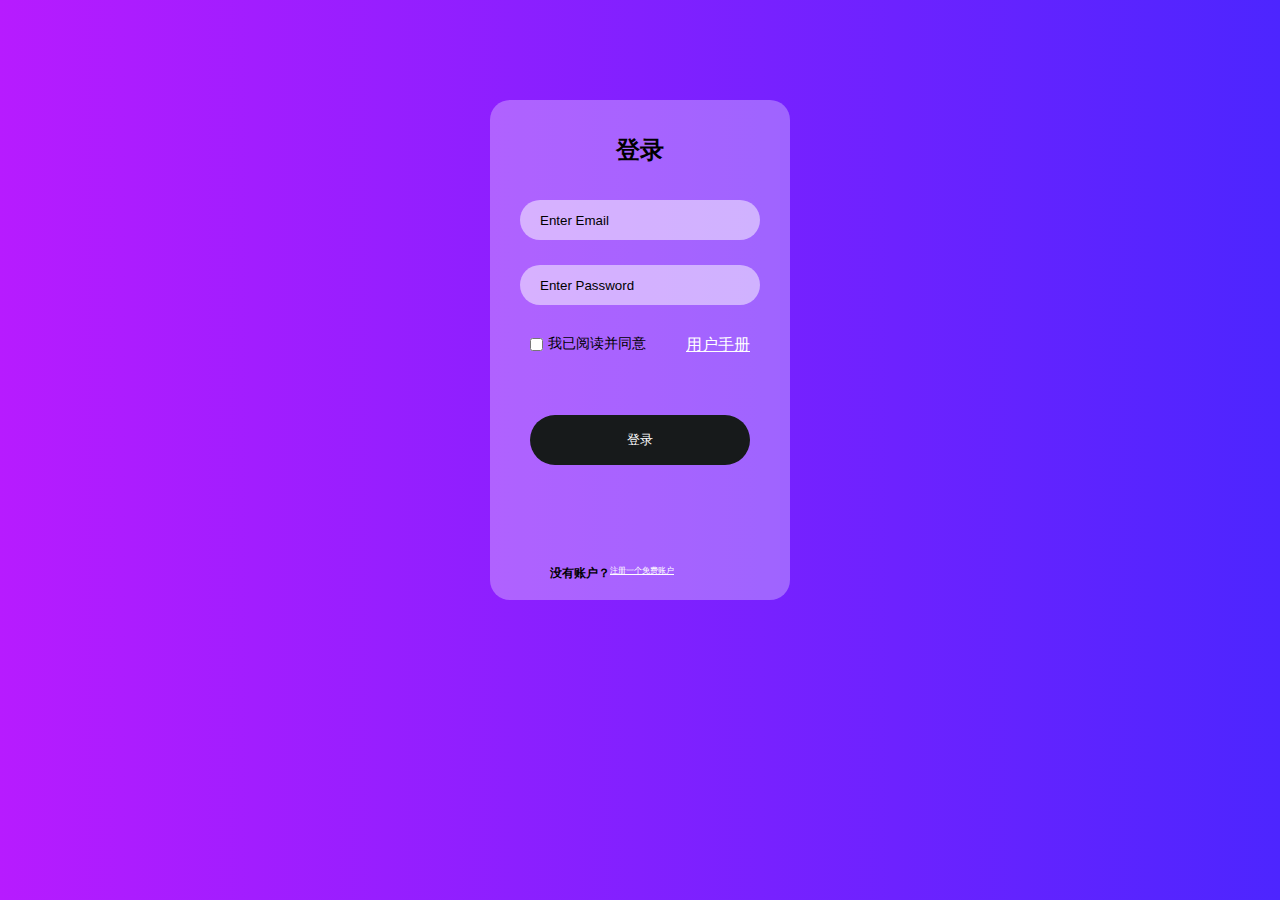
<file: dljm.html>
<!DOCTYPE html>
<html lang="en">

<head>
    <meta charset="UTF-8">
    <script src="js/dl.js"></script>
    <title>$Title$</title>
    <style>
        * {
            margin: 0;
            padding: 0;
        }
a{
    color: #fff;
}
        body {
            background: linear-gradient(to right, rgb(183, 27, 255), rgb(77, 37, 255))
        }

        input {
            background-color: transparent;
            outline: none;
            border: none;
        }

        .box {
            border-radius: 20px;
            margin: 100px auto;
            background: rgba(255, 255, 255, 0.3);
            width: 300px;
            height: 500px;
        }

        .bt {
            width: 100%;
            height: 100px;
            text-align: center;
            line-height: 100px;
        }

        .inp {
            position: relative;
            padding-left: 20px;
            border-radius: 20px;
            line-height: 40px;
            margin: 0 auto;
            width: 220px;
            height: 40px;
            background: rgba(255, 255, 255, 0.5);
        }

        .psw {
            margin-top: 25px;
        }

        .yhsc {
            
            margin: 30px auto;
            width: 220px;
            height: 50px;
        }

        .yhsc .xzk {
            position: relative;
            float: left;
        }

        .yhsc input {
            margin-top: 3px;
            float: left;
        }

        .yhsc p {
            font-size: 14px;
            margin-left: 5px;
            float: left;

        }

        .yhsc a {
            float: right;
        }

        .dl {
position: relative;
            border-radius: 25px;
            margin: 30px auto;
            background-color: #171A1B;
            height: 50px;
            width: 220px;
        }

        .dl input {
            cursor: pointer;

            color: #fff;
            height: 100%;

            width: 100%;
        }
        .dl input:hover{
            background: black;
            border-radius: 25px;
        }

        .bottom {
            margin: 100px auto;

            width: 180px;
            font-size: 8px;
        }

        .bottom h2 {
            float: left;

        }
        .erro{
            display: none;
            position: absolute;
            bottom: -32px;
            font-size: 12px;
            color: rgb(255, 164, 26);
        }
        .tow{
            font-size: 20px;
            left: 5px;
        }
    </style>
</head>

<body>
    <div class="box">
        <div class="bt">
            <h2>登录</h2>
        </div>

        <div class="email inp" id="ebox">
            <input type="text" value="Enter Email">
            <div class="erro em_erro">邮箱不能为空!</div>
        </div>
        <div class="psw inp" id="pbox">
            <input type="text" value="Enter Password">
            <div class="erro ps_erro">密码不能为空!</div>
        </div>
        <div class="yhsc">
            <div class="xzk">
                <input type="checkbox" value="yes">
                <p>我已阅读并同意</p>
            </div>
            <a href="#">用户手册</a>
        </div>

        <div class="dl">
            <input type="button" value="登录">
            <div class="erro tow">密码或邮箱错误!</div>
        </div>
        <div class="bottom">
            <h2>没有账户？</h2><a href="#">注册一个免费账户</a>
        </div>
    </div>

</body>

</html>
</file>
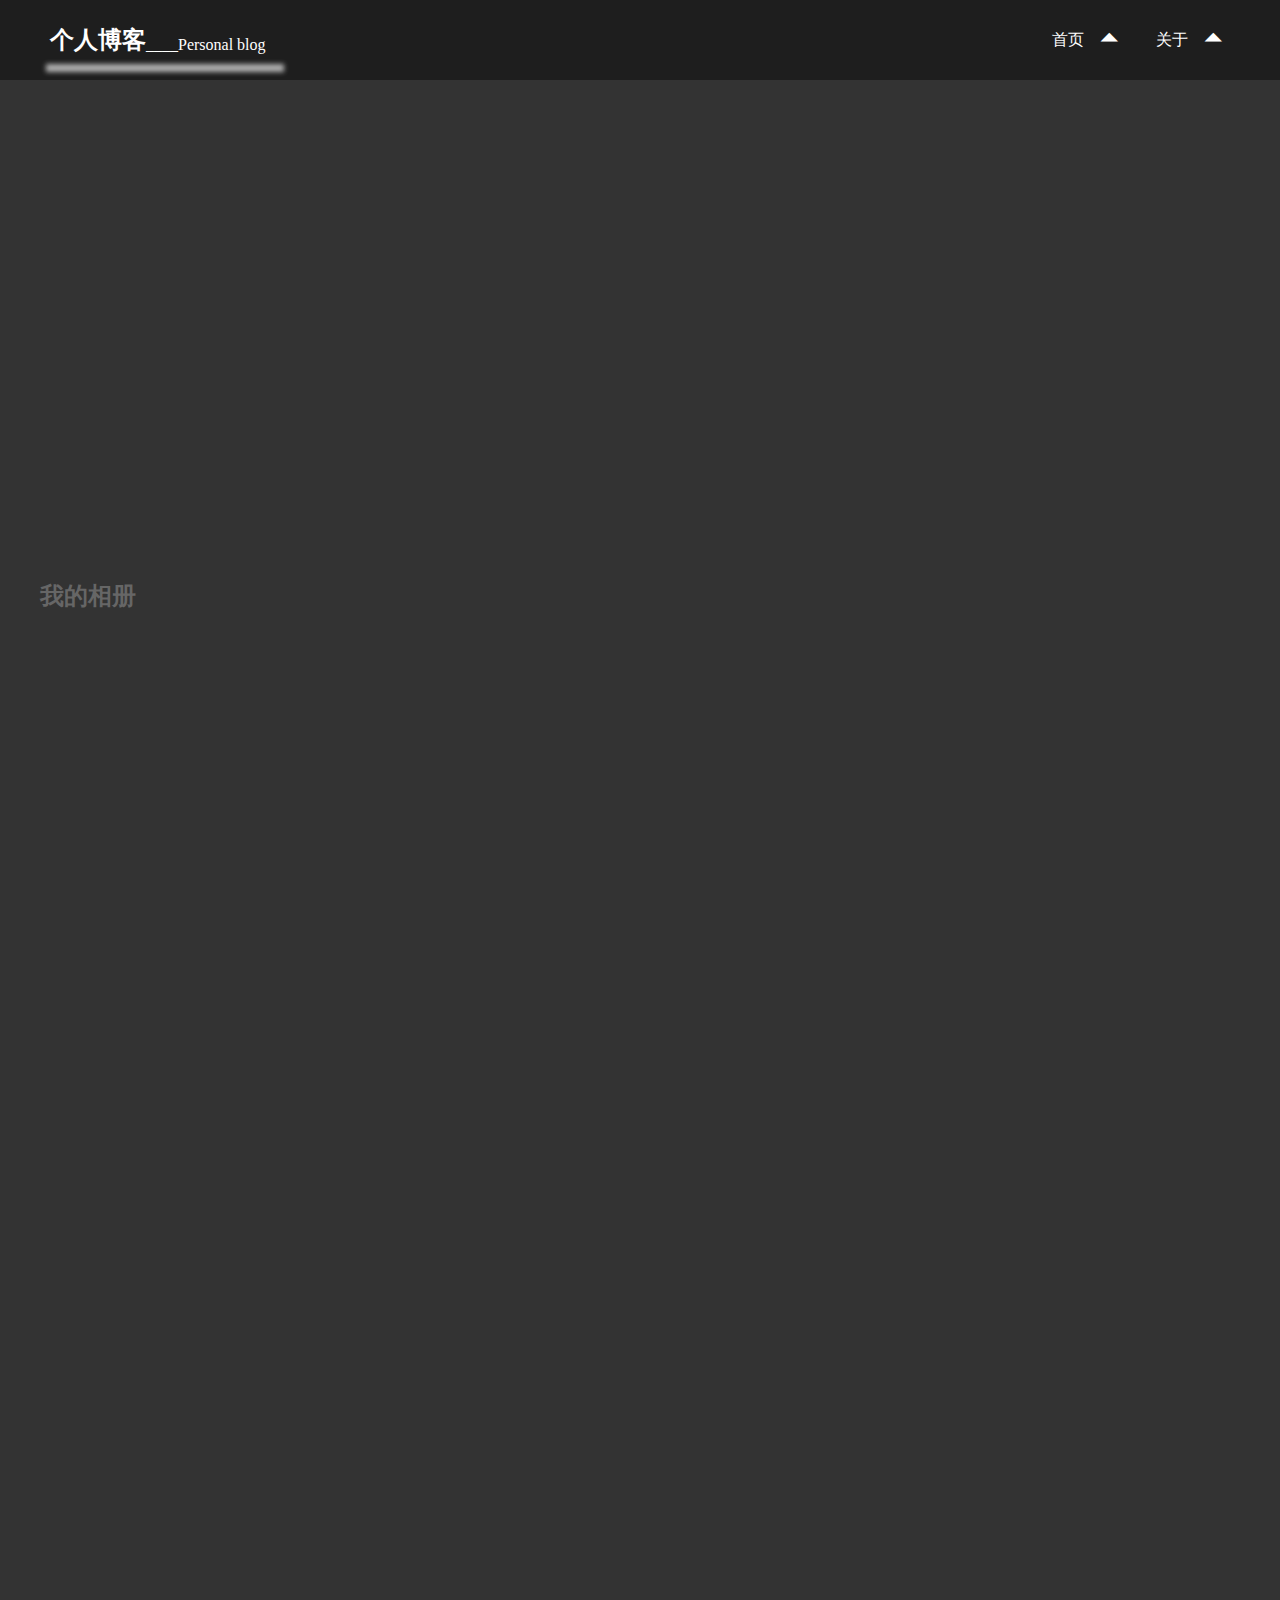
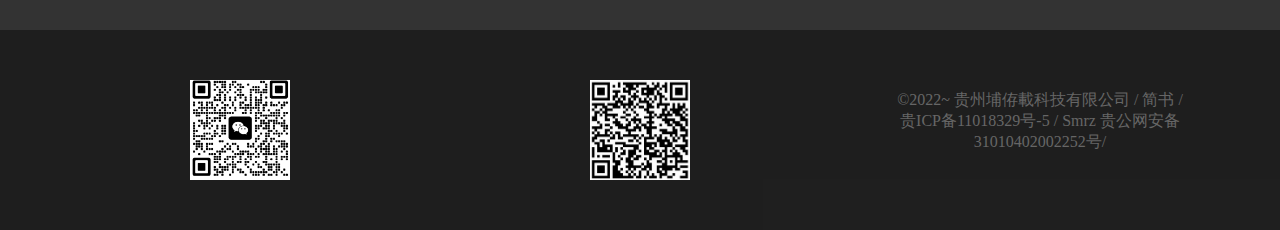
<file: mu.html>
<!DOCTYPE html>
<html lang="en">
<head>
    <meta charset="UTF-8">
    <meta http-equiv="X-UA-Compatible" content="IE=edge">
    <meta name="viewport" content="width=device-width, initial-scale=1.0">
    <title>Document</title>
    <link rel="stylesheet" href="css/commo.css">
    <link rel="stylesheet" href="css/mu.css">
</head>
<body>
    <div class="header">
        <div class="hdtext">
            <h2>个人博客</h2>
            <p>____Personal blog</p>
        </div>
        <div class="but">
            <ul>
                <li><a href="#">首页</a></li>
                <li><a href="#">关于</a></li>
            </ul>
        </div>
    </div>
    <div class="main">
        <div class="w">
            <div class="box">
                <div class="box-hd">
                    <h2>我的相册</h2>
                </div>
                <div class="box-bd">
                    
                </div>
            </div>
        </div>
    </div>
    <footer>
        <div class="w">
            <div class="box">
                <div><i><img src="images/wx.png" alt=""></i></div>
                <div><i><img src="images/qq.jpg" alt=""></i></div>
                <div><p>©2022~ 贵州埔侟載科技有限公司 / 简书 / 贵ICP备11018329号-5 / Smrz 贵公网安备31010402002252号/</p>  </div>
            </div>
        </div>
    </footer>
</body>
</html>
</file>
<file: css/commo.css>
html {
    scroll-behavior: smooth;
}

.iconfont {
    font-family: "iconfont" !important;
    font-size: 16px;
    font-style: normal;
    -webkit-font-smoothing: antialiased;
    -moz-osx-font-smoothing: grayscale;
}

.icon-round_down:before {
    content: "\e63a";
}


* {
    margin: 0;
    padding: 0;
    /* css3盒子模型 border与padding不撑大盒子 */
    box-sizing: border-box;
}

/* em 和 i 斜体的文字不倾斜 */
em,
i {
    font-style: normal
}

/* 去掉li 的小圆点 */
li {
    list-style: none
}

img {
    /* border 0 照顾低版本浏览器 如果 图片外面包含了链接会有边框的问题 */
    border: 0;
    /* 取消图片底侧有空白缝隙的问题 */
    vertical-align: middle
}

a {
    color: #fff;
    text-decoration: none
}

body {
    /* CSS3 抗锯齿形 让文字显示的更加清晰 */
    /* perspective: 400px; */
    -webkit-font-smoothing: antialiased;
    background-color: #333333;
    /* font: Microsoft YaHei, Heiti SC, tahoma, arial, Hiragino Sans GB, "\5B8B\4F53", sans-serif; */
    
    color: #666
}
.clearfix:after{
    content:"";  /*设置内容为空*/
    height:0;  /*高度为0*/
    line-height:0;  /*行高为0*/
    display:block;  /*将文本转为块级元素*/
    visibility:hidden;  /*将元素隐藏*/
    clear:both;  /*清除浮动*/
}

.w {
    margin: 0 auto;
    width: 1200px;
}

.header{
    width: 100%;
    height: 80px;
    background-color: rgba(0, 0, 0, .4);
    line-height: 80px;
    padding: 0 50px;
    color: #fff;
}

.header::before {
    content: "";
    position: absolute;
    top: 68px;
    left: 50px;
    width: 230px;
    box-shadow: 0px 0px 5px 4px rgb(255 255 255 / 65%);
}

.header .hdtext {
    float: left;
}

.header .hdtext h2 {
    float: left;
}

.header .hdtext p {
    line-height: 90px;
    /* margin-left: 20px; */
    float: left;
}

.header ul li {
    float: left;
    margin: 0 10px;
    height: 50px;
}

.header ul li:hover::after {
    transform: rotate(225deg);
}

.header ul li::after {
    vertical-align: middle;
    content: "◤";
    display: inline-block;
    color: #fff;
    transform: rotate(45deg);
    transition: all .3s;
}

.header ul li a {

    padding: 5px 20px;
}

.header .but {
    float: right;
}

footer{
    margin-top: 50px;
    height: 200px;
    background-color: rgba(0, 0, 0, .4);
}
footer .box{
    height: 100%;
    display: flex;
}
footer .box div{
    padding: 50px;
    text-align: center;
    flex: 1;
}
footer .box div i{
    display: inline-block;
    width: 100px;
    height: 100px;
}
footer .box div i img{
    width: 100%;
    height: 100%;
}
footer .box div p{
    margin-top: 10px;
}
</file>
<file: css/mu.css>
body{
    overflow: hidden;
}
.main{
    margin-top: 500px;
    height: 1000px;
}
</file>
